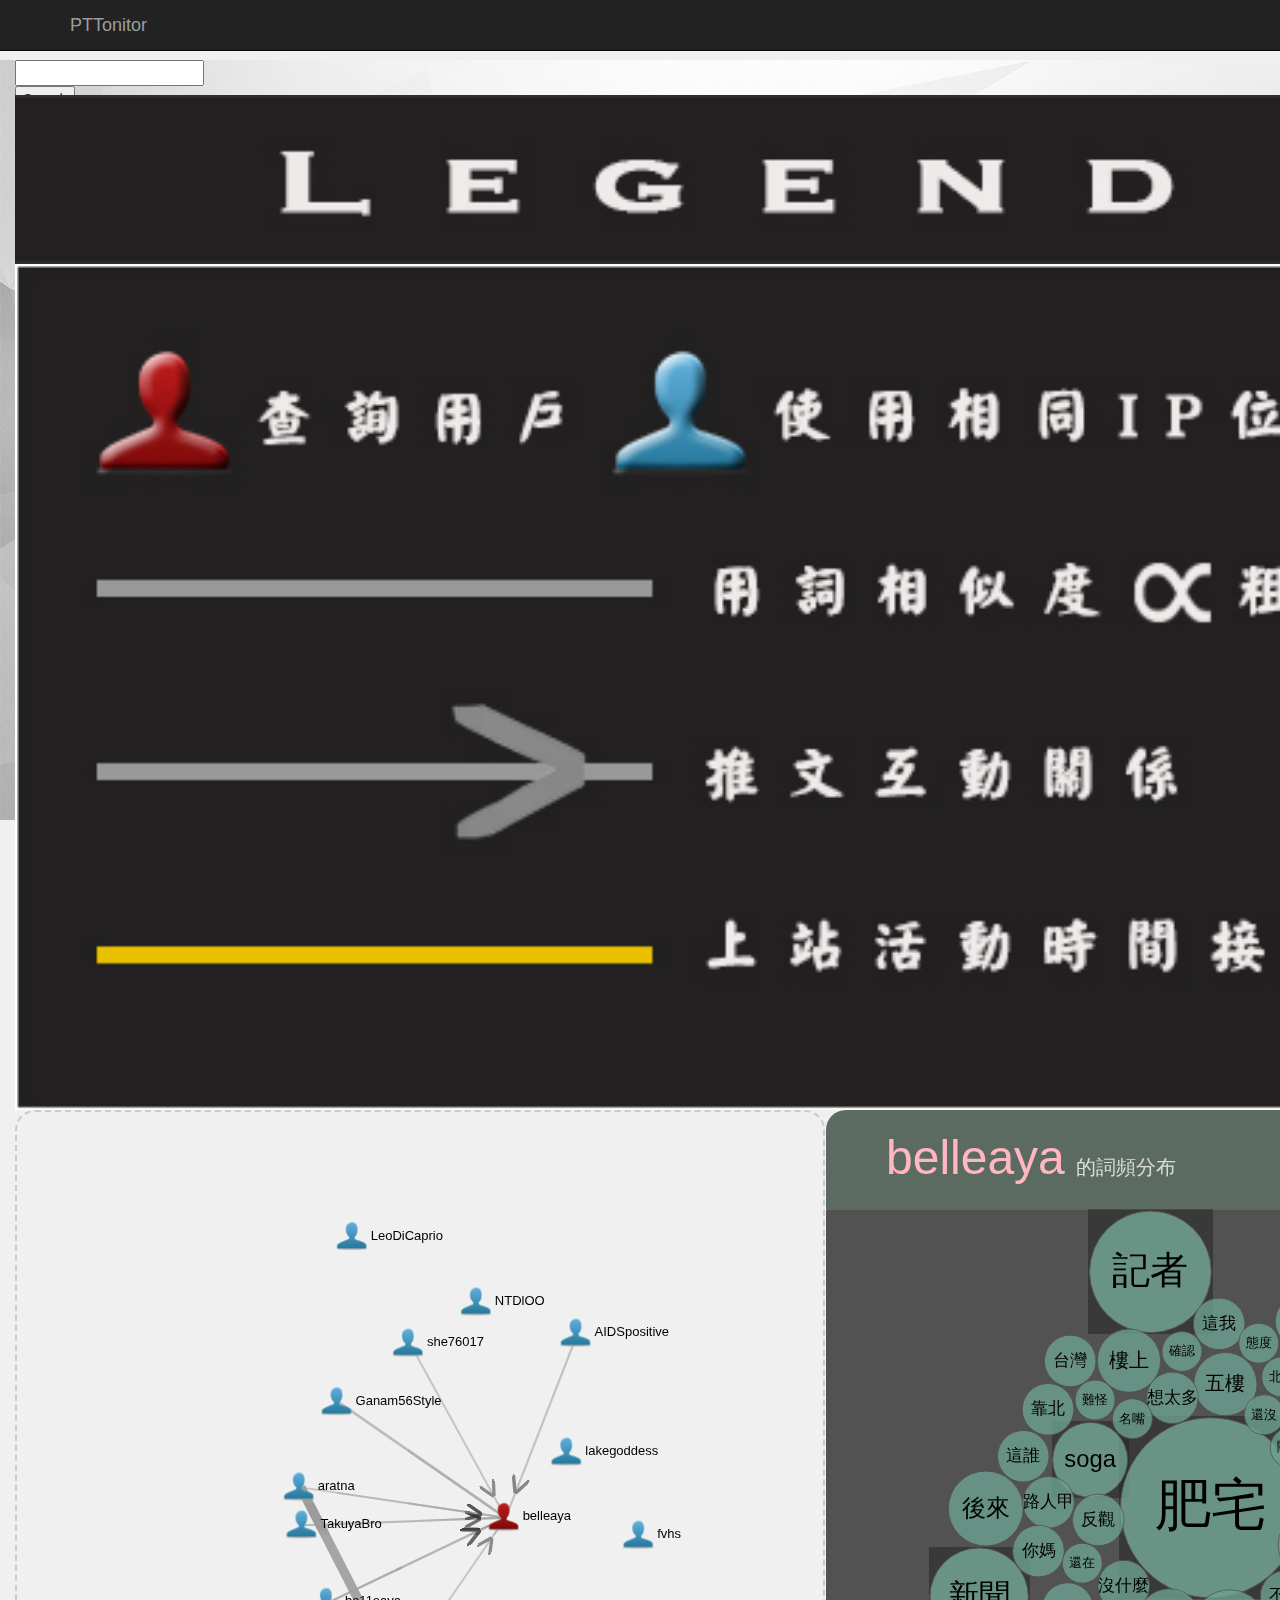
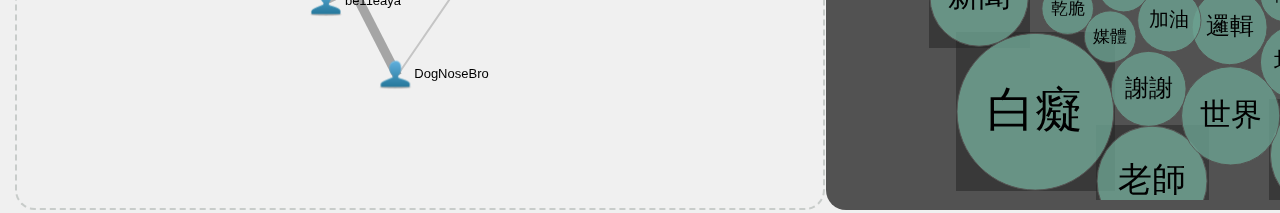
<file: index.html>
<!DOCTYPE html>
<meta charset="utf-8">
<html lang="en">


<head>
    <meta charset="utf-8">
    <meta http-equiv="X-UA-Compatible" content="IE=edge">
    <meta name="viewport" content="width=device-width, initial-scale=1">
    <meta name="description" content="">
    <meta name="author" content="">

    <title>PTTonitor</title>
    <!-- Main CSS -->
    <link href="main.css" rel="stylesheet">

    <!-- Bootstrap Core CSS -->
    <link href="main/css/bootstrap.min.css" rel="stylesheet">

    <!-- Custom CSS -->
    <link href="main/css/half-slider.css" rel="stylesheet">

    <script type='text/javascript' src="d3/d3.v3.min.js"></script>
    <script type='text/javascript' src="d3/d3.tip.v0.6.3.js"></script>      
    <script type='text/javascript' src="jQuery/jquery-ui.css"></script>
    <script src="jQuery/jquery.min.js"></script>
</head>

<body style="background-color:#F0F0F0;">   
    <!-- Navigation -->
    <nav class="navbar navbar-inverse navbar-fixed-top" role="navigation">
        <div class="container" >
            <!-- Brand and toggle get grouped for better mobile display -->
            <div class="navbar-header">
                <button type="button" class="navbar-toggle" data-toggle="collapse" data-target="#bs-example-navbar-collapse-1">
                    <span class="sr-only">Toggle navigation</span>
                    <span class="icon-bar"></span>
                    <span class="icon-bar"></span>
                    <span class="icon-bar"></span>
                </button>
                <a class="navbar-brand" href="./index.html">PTTonitor</a>
            </div>
            <!-- Collect the nav links, forms, and other content for toggling -->
            <div class="collapse navbar-collapse" id="bs-example-navbar-collapse-1">
                <ul class="nav navbar-nav">
                </ul>
            </div>
            <!-- /.navbar-collapse -->
        </div>
        <!-- /.container -->
    </nav>


    <!-- Page Content -->
    <br>
    <br>
    <br>
    <div id="container" class="container" style="background-image:url(image/background.jpg); width:1440px; height:760px;">
    <div style="width:250px; height:35px;">
       <input id="search">
        <button type="button" onclick="searchNode()">Search</button>
    </div>

    <div id="graph_legend_bar">
      <img src="force_graph/legend_bar2.jpg" height="100%" width="100%">    
    </div>
    <div id="graph_legend">
      <img src="force_graph/legend4.jpg" height="100%" width="100%">    
    </div>

    <div id="display_left" style="width:810px; height:700px; border:2px rgba(43, 63, 51, 0.2) dashed;">
      <!-- Load the force layout js file-->
      <script src="force_graph.js"></script>   
    </div>

    <div id="middle_line" style="width:1px; height:700px;">
    </div>

    <div id="display_right" style="width:595px; height:700px; border:0px #cccccc;">
      <div id="display2" style="width:595px; height:100px; background: rgba(43, 63, 51, 0.75);">
        <br><info></info>
      </div>
      <div id="display3" style="width:595px; height:600px; border:0px #cccccc outset; background: rgba(43, 43, 43, 0.8);">
        <!-- Load the bubble chart js file-->
        <script src="bubble_chart.js"></script> 
      </div>  
    </div>

    </div>
    
    <!-- graph legend -->
    <script>
        var graph_legend_flag = 0;

        $( "#graph_legend_bar" ).click(function() {
            if(graph_legend_flag == 0){
                $('#graph_legend').animate({
                  opacity: 0
                }, 400, function() {
                  // Animation complete.
                });

                graph_legend_flag = 1;
            }
            else if(graph_legend_flag == 1){
                $('#graph_legend').animate({
                  opacity: 0.8
                }, 400, function() {
                  // Animation complete.
                });

                graph_legend_flag = 0;
            }

        });
        $( "#graph_legend_bar" ).mouseover(function() {
              $('#graph_legend_bar').animate({
                opacity: 1
              }, 400, function() {
                // Animation complete.
              });
        });
        $( "#graph_legend_bar" ).mouseout(function() {
              $('#graph_legend_bar').animate({
                opacity: 0.8
              }, 400, function() {
                // Animation complete.
              });
        });       
    </script>
</body>

</html>
</file>
<file: main.css>
@import url(https://fonts.googleapis.com/css?family=Source+Sans+Pro:200,300,400,700);
@import url(https://maxcdn.bootstrapcdn.com/bootstrap/3.2.0/css/bootstrap.min.css);
@import url(https://maxcdn.bootstrapcdn.com/font-awesome/4.1.0/css/font-awesome.min.css);

$shadow-color: #23203b;
$input-color: lighten(#AB9E95, 10%);
$input-border-color: #5E5165;
$button-background-color: #27AE60;

* {
  margin: 0;
  padding: 0;
}

html {  
  -webkit-background-size: cover;
  -moz-background-size: cover;
  -o-background-size: cover;
  background-size: cover;
}

body {
  background: transparent;
  position: fixed;
  overflow-y:scroll;
}

body, input, button {
  font-family: 'Source Sans Pro', sans-serif;
}

@mixin normalize-input {
  display: block;
  width: auto;
  height: auto;
  border: none;
  outline: none;
  box-shadow: none;
  background: none;
  border-radius: 0px;
}

.login {
  padding: 15px;
  width: 400px;
  min-height: 400px;
  margin: 2% auto 0 auto;

  .heading {
    text-align: center;
    margin-top: 1%;

    h2 {
      font-size: 3em;
      font-weight: 300;
      color: rgba(255, 255, 255, 01);
      display: inline-block;
      padding-bottom: 5px;
      text-shadow: 1px 1px 3px $shadow-color;
    }
  }

  form {
    .input-group {
      border-bottom: 1px solid rgba(255, 255, 255, 0.1);
      border-top: 1px solid rgba(255, 255, 255, 0.1);

      &:last-of-type {
        border-top: none;
      }

      span {
        background: transparent;
        min-width: 53px;
        border: none;

        i {
          font-size: 1.5em;
          color: rgba(255, 255, 255, 0.2);
        }
      }
    }

    input.form-control {
      @include normalize-input;

      padding: 10px;
      font-size: 1.6em;
      width: 100%;
      background: transparent;
      color: $input-color;

      &:focus {
        border: none;
      }
    }

    button {
      margin-top: 20px;
      background: $button-background-color;
      border: none;
      font-size: 1.6em;
      font-weight: 300;
      padding: 5px 0;
      width: 100%;
      border-radius: 3px;
      color: lighten($button-background-color, 40%);
      border-bottom: 4px solid darken($button-background-color, 10%);

      &:hover {
        background: tint($button-background-color, 4%);
        -webkit-animation: hop 1s;
        animation: hop 1s;
      }
    }
  }
}

.float {
  display: inline-block;
  -webkit-transition-duration: 0.3s;
  transition-duration: 0.3s;
  -webkit-transition-property: transform;
  transition-property: transform;
  -webkit-transform: translateZ(0);
  transform: translateZ(0);
  box-shadow: 0 0 1px rgba(0, 0, 0, 0);
}

.float:hover, .float:focus, .float:active {
  -webkit-transform: translateY(-3px);
  transform: translateY(-3px);
}

/* Large Devices, Wide Screens */

@media only screen and (max-width : 1500px) {
}

@media only screen and (max-width : 1200px) {
  .login {
    width: 600px;
    font-size: 2em;
  }
}

@media only screen and (max-width : 1100px) {
  .login {
    margin-top: 2%;
    width: 600px;
    font-size: 1.7em;
  }
}

/* Medium Devices, Desktops */
@media only screen and (max-width : 992px) {
  .login {
    margin-top: 1%;
    width: 550px;
    font-size: 1.7em;
    min-height: 0;
  }
}

/* Small Devices, Tablets */
@media only screen and (max-width : 768px) {
  .login {
    margin-top: 0;
    width: 500px;
    font-size: 1.3em;
    min-height: 0;
  }
}

/* Extra Small Devices, Phones */ 
@media only screen and (max-width : 480px) {
  .login {

    h2 {
      margin-top: 0;
    }

    margin-top: 0;
    width: 400px;
    font-size: 1em;
    min-height: 0;
  }
}

/* Custom, iPhone Retina */ 
@media only screen and (max-width : 320px) {
  .login {
    margin-top: 0;
    width: 200px;
    font-size: 0.7em;
    min-height: 0;
  }
}

.d3-tip {
  line-height: 1;
  font-weight: bold;
  padding: 12px;
  background: rgba(0, 0, 0, 0.8);
  color: #fff;
  border-radius: 2px;

}

/* Creates a small triangle extender for the tooltip */
.d3-tip:after {
  box-sizing: border-box;
  display: inline;
  font-size: 10px;
  width: 100%;
  line-height: 1;
  color: rgba(0, 0, 0, 0.8);
  content: "\25BC";
  position: absolute;
  text-align: center;
}

/* Style northward tooltips differently */
.d3-tip.n:after {
  margin: -1px 0 0 0;
  top: 100%;
  left: 0;
}

#display_left {
  float:left;
  border-radius:20px;
  min-height:1px;
}
#middle_line {
  float:left;
  min-height:1px;
}
#display_right {
  float:left;
  border-radius:20px;
  min-height:1px;
}
#display2 {
  border-radius:20px 20px 1px 1px;
  min-height:1px;
  text-align: justify;
}
#display3 {
  border-radius:1px 1px 20px 20px;
  min-height:1px;
}

info {
  font: 20px sans-serif;
  color: rgba(247, 247, 247, 0.8);
  position:relative;
  left: 60px;
}


text {
  font: 12px sans-serif;
}
circle {
    stroke: #565352;
    stroke-width: 1;
}

hr {
    margin-left: 0px;
    border-width: 1px;
    color: #F5F5F5;
    opacity: 0.3;
} 

.liquidFillGaugeText { font-family: Helvetica; font-weight: bold; }
</file>
<file: main/css/half-slider.css>
/*
 * Start Bootstrap - Half Slider (http://startbootstrap.com/)
 * Copyright 2013-2016 Start Bootstrap
 * Licensed under MIT (https://github.com/BlackrockDigital/startbootstrap/blob/gh-pages/LICENSE)
 */

html,
body {
    height: 100%;
}

/* You can change the height of the carousel by changing the height in the class below. It is set to 50% by default, but can be any height! */

.carousel {
    height: 60%;
}

.item,
.active,
.carousel-inner {
    height: 100%;
}

/* Background images are set within the HTML using inline CSS, not here */

.fill {
    width: 100%;
    height: 100%;
    background-position: center;
    -webkit-background-size: cover;
    -moz-background-size: cover;
    background-size: cover;
    -o-background-size: cover;
}

footer {
    margin: 50px 0;
}
</file>
